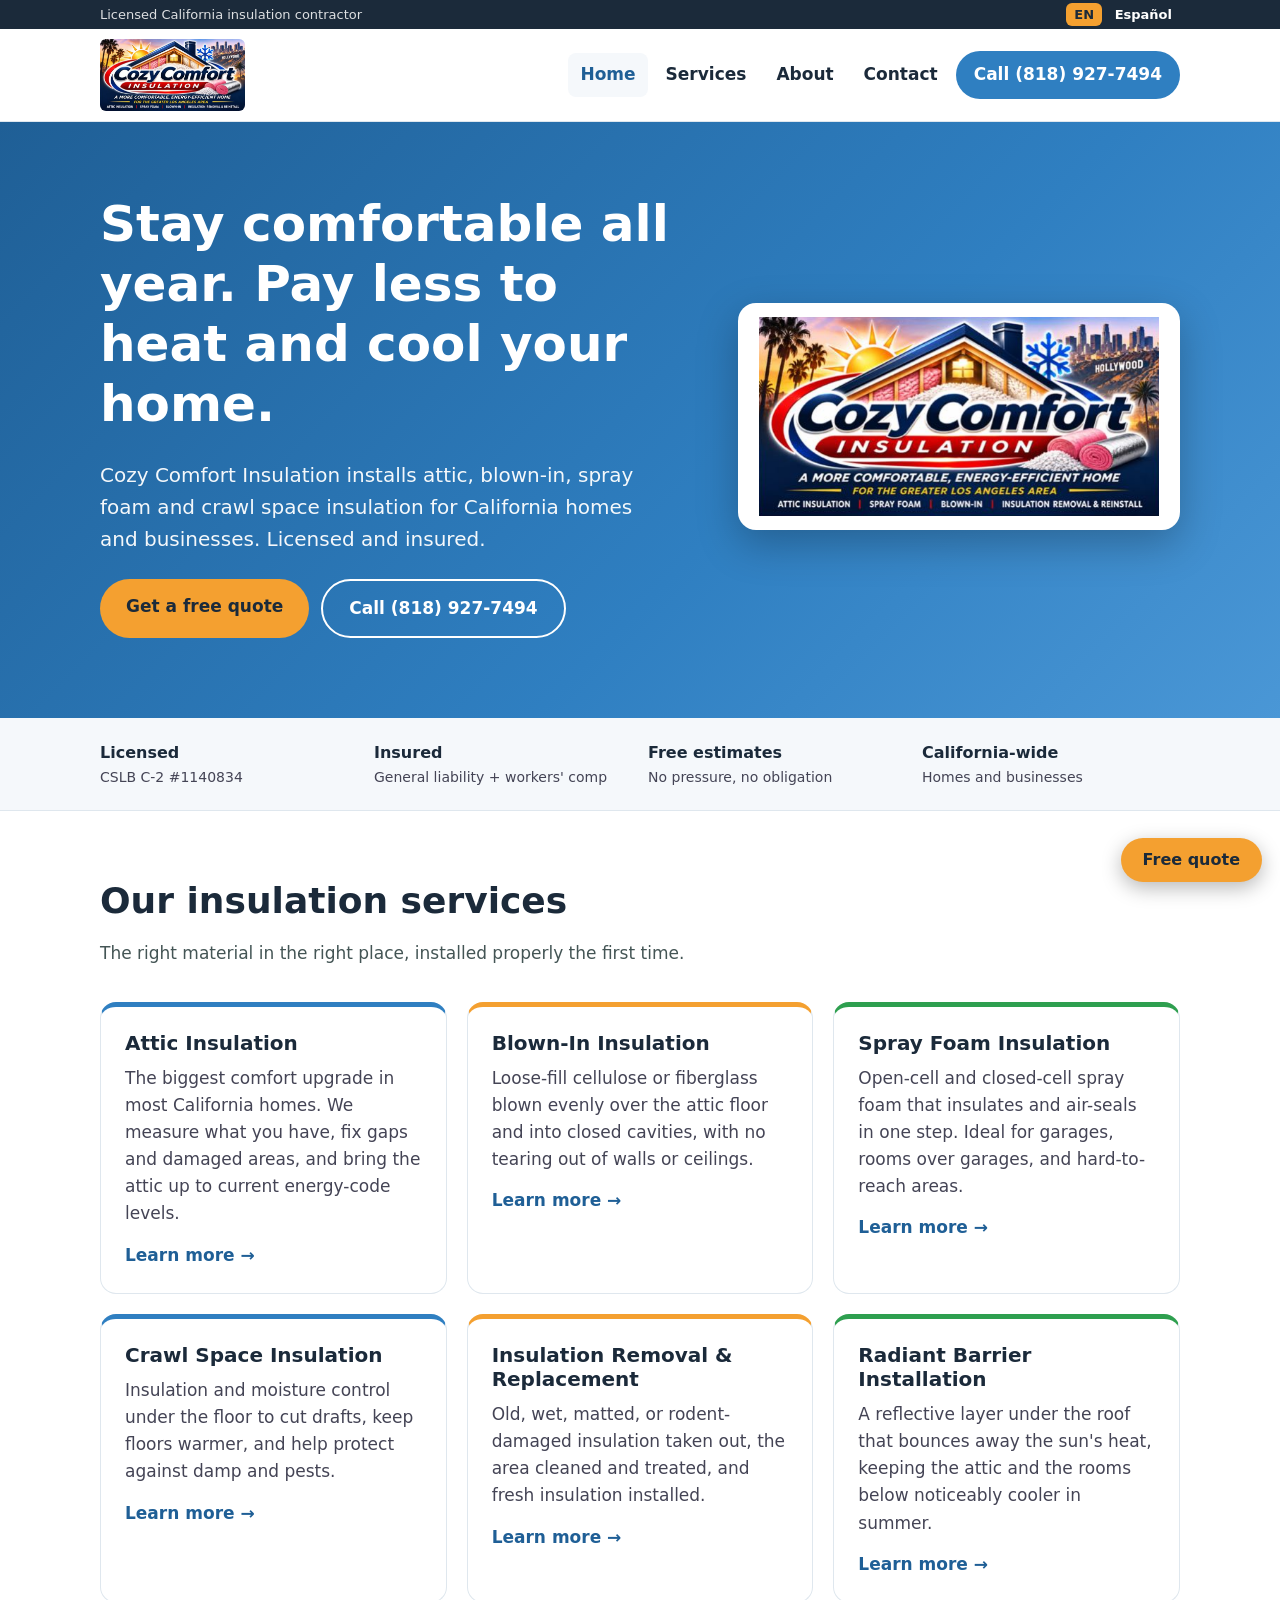
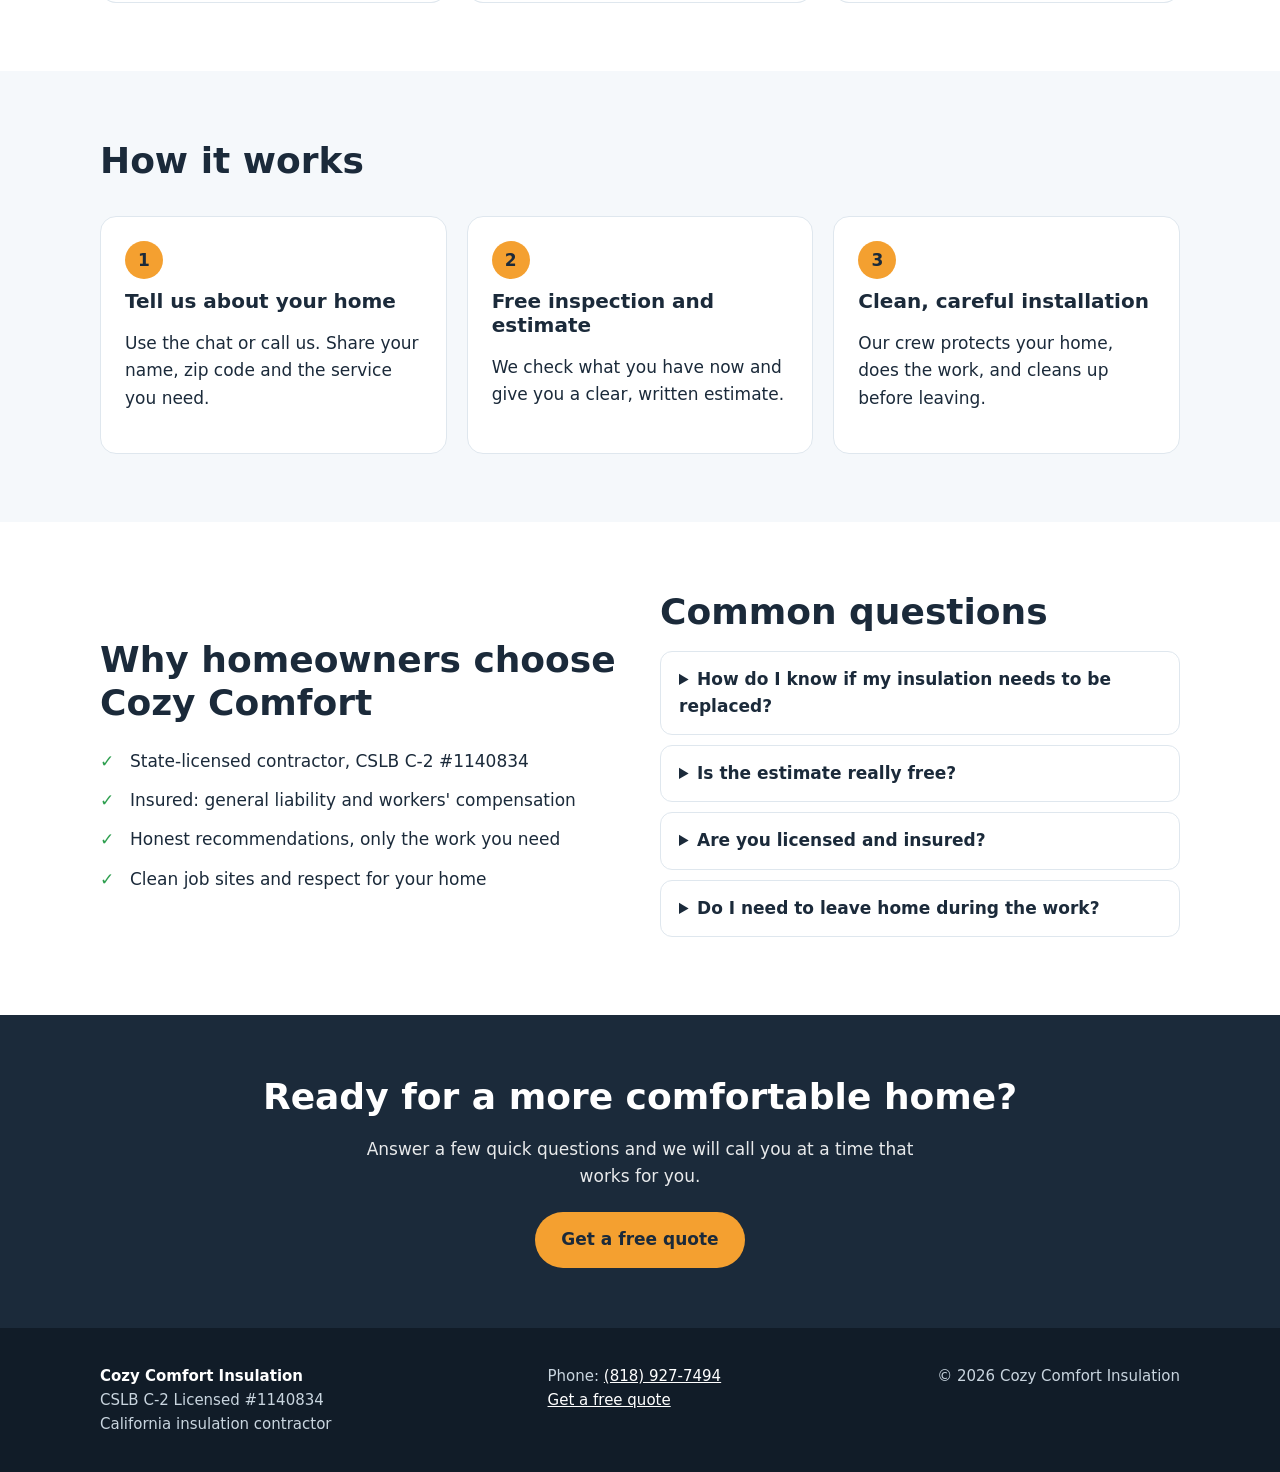
<file: docs/index.html>
<!DOCTYPE html><html lang="en"><head><meta charset="utf-8"><meta name="viewport" content="width=device-width,initial-scale=1">
<title>Insulation Contractor in California | Cozy Comfort Insulation</title><meta name="description" content="Licensed California insulation contractor. Attic, blown-in, spray foam, crawl space, removal and radiant barrier. Free estimates. Call (818) 927-7494."><meta name="robots" content="noindex,nofollow">
<link rel="alternate" hreflang="en" href="index.html"><link rel="alternate" hreflang="es" href="es/index.html"><link rel="alternate" hreflang="x-default" href="index.html">
<link rel="icon" href="assets/favicon.png"><link rel="apple-touch-icon" href="assets/favicon-192.png"><link rel="stylesheet" href="assets/site.css"></head><body>
<div class="lang"><div class="wrap"><span class="l">Licensed California insulation contractor</span><span><b>EN</b> <a href="es/index.html" hreflang="es" lang="es">Español</a></span></div></div>
<header class="top"><div class="wrap"><a class="logo" href="index.html"><img src="assets/logo.png" alt="Cozy Comfort Insulation" width="145" height="72"></a><nav><a href="index.html" class=on>Home</a><a href="services.html">Services</a><a href="about.html">About</a><a href="contact.html">Contact</a><a class="btn blue" href="tel:+18189277494" style="padding:10px 18px">Call (818) 927-7494</a></nav></div></header>

<section class="hero"><div class="wrap"><div>
<h1>Stay comfortable all year. Pay less to heat and cool your home.</h1>
<p class="lead">Cozy Comfort Insulation installs attic, blown-in, spray foam and crawl space insulation for California homes and businesses. Licensed and insured.</p>
<div class="acts"><a class="btn" href="#" data-cozy-chat>Get a free quote</a><a class="btn line" href="tel:+18189277494">Call (818) 927-7494</a></div></div>
<div class="card"><img src="assets/logo.png" alt="Cozy Comfort Insulation" width="400" height="199"></div></div></section>
<div class="trust"><div class="wrap"><div><b>Licensed</b>CSLB C-2 #1140834</div><div><b>Insured</b>General liability + workers' comp</div><div><b>Free estimates</b>No pressure, no obligation</div><div><b>California-wide</b>Homes and businesses</div></div></div>
<section class="s"><div class="wrap"><div class="sec-h"><h2>Our insulation services</h2><p>The right material in the right place, installed properly the first time.</p></div><div class="grid"><div class="card2"><h3>Attic Insulation</h3><p>The biggest comfort upgrade in most California homes. We measure what you have, fix gaps and damaged areas, and bring the attic up to current energy-code levels.</p><a class="more" href="services.html#attic">Learn more →</a></div><div class="card2"><h3>Blown-In Insulation</h3><p>Loose-fill cellulose or fiberglass blown evenly over the attic floor and into closed cavities, with no tearing out of walls or ceilings.</p><a class="more" href="services.html#blown">Learn more →</a></div><div class="card2"><h3>Spray Foam Insulation</h3><p>Open-cell and closed-cell spray foam that insulates and air-seals in one step. Ideal for garages, rooms over garages, and hard-to-reach areas.</p><a class="more" href="services.html#foam">Learn more →</a></div><div class="card2"><h3>Crawl Space Insulation</h3><p>Insulation and moisture control under the floor to cut drafts, keep floors warmer, and help protect against damp and pests.</p><a class="more" href="services.html#crawl">Learn more →</a></div><div class="card2"><h3>Insulation Removal & Replacement</h3><p>Old, wet, matted, or rodent-damaged insulation taken out, the area cleaned and treated, and fresh insulation installed.</p><a class="more" href="services.html#removal">Learn more →</a></div><div class="card2"><h3>Radiant Barrier Installation</h3><p>A reflective layer under the roof that bounces away the sun's heat, keeping the attic and the rooms below noticeably cooler in summer.</p><a class="more" href="services.html#radiant">Learn more →</a></div></div></div></section>
<section class="s alt"><div class="wrap"><div class="sec-h"><h2>How it works</h2></div><div class="steps">
<div><h3>Tell us about your home</h3><p>Use the chat or call us. Share your name, zip code and the service you need.</p></div>
<div><h3>Free inspection and estimate</h3><p>We check what you have now and give you a clear, written estimate.</p></div>
<div><h3>Clean, careful installation</h3><p>Our crew protects your home, does the work, and cleans up before leaving.</p></div></div></div></section>
<section class="s"><div class="wrap two"><div><h2>Why homeowners choose Cozy Comfort</h2>
<ul class="ck"><li>State-licensed contractor, CSLB C-2 #1140834</li><li>Insured: general liability and workers' compensation</li><li>Honest recommendations, only the work you need</li><li>Clean job sites and respect for your home</li></ul></div>
<div><h2>Common questions</h2><details><summary>How do I know if my insulation needs to be replaced?</summary><p>Common signs are rooms that are too hot or cold, high energy bills, drafts, uneven temperatures between floors, or insulation that is wet, flattened, or has been disturbed by pests. We inspect it and tell you plainly what you need.</p></details><details><summary>Is the estimate really free?</summary><p>Yes. Tell us about your home in the chat or call us, and we will give you a free, no-obligation estimate.</p></details><details><summary>Are you licensed and insured?</summary><p>Yes. Cozy Comfort Insulation holds California CSLB C-2 (insulation and acoustical) licence #1140834 and carries general liability and workers' compensation insurance.</p></details><details><summary>Do I need to leave home during the work?</summary><p>Usually not. Most attic and blown-in jobs are done in a day with you at home. We will tell you ahead of time if a job needs anything different.</p></details></div></div></section>
<section class="cta"><div class="wrap"><h2>Ready for a more comfortable home?</h2><p>Answer a few quick questions and we will call you at a time that works for you.</p><a class="btn" href="#" data-cozy-chat>Get a free quote</a></div></section>
<footer><div class="wrap"><div><b style="color:#fff">Cozy Comfort Insulation</b><br>CSLB C-2 Licensed #1140834<br>California insulation contractor</div>
<div>Phone: <a href="tel:+18189277494">(818) 927-7494</a><br><a href="#" data-cozy-chat>Get a free quote</a></div>
<div>© 2026 Cozy Comfort Insulation</div></div></footer>
<script src="assets/cozy-chat.js" defer></script></body></html>
</file>
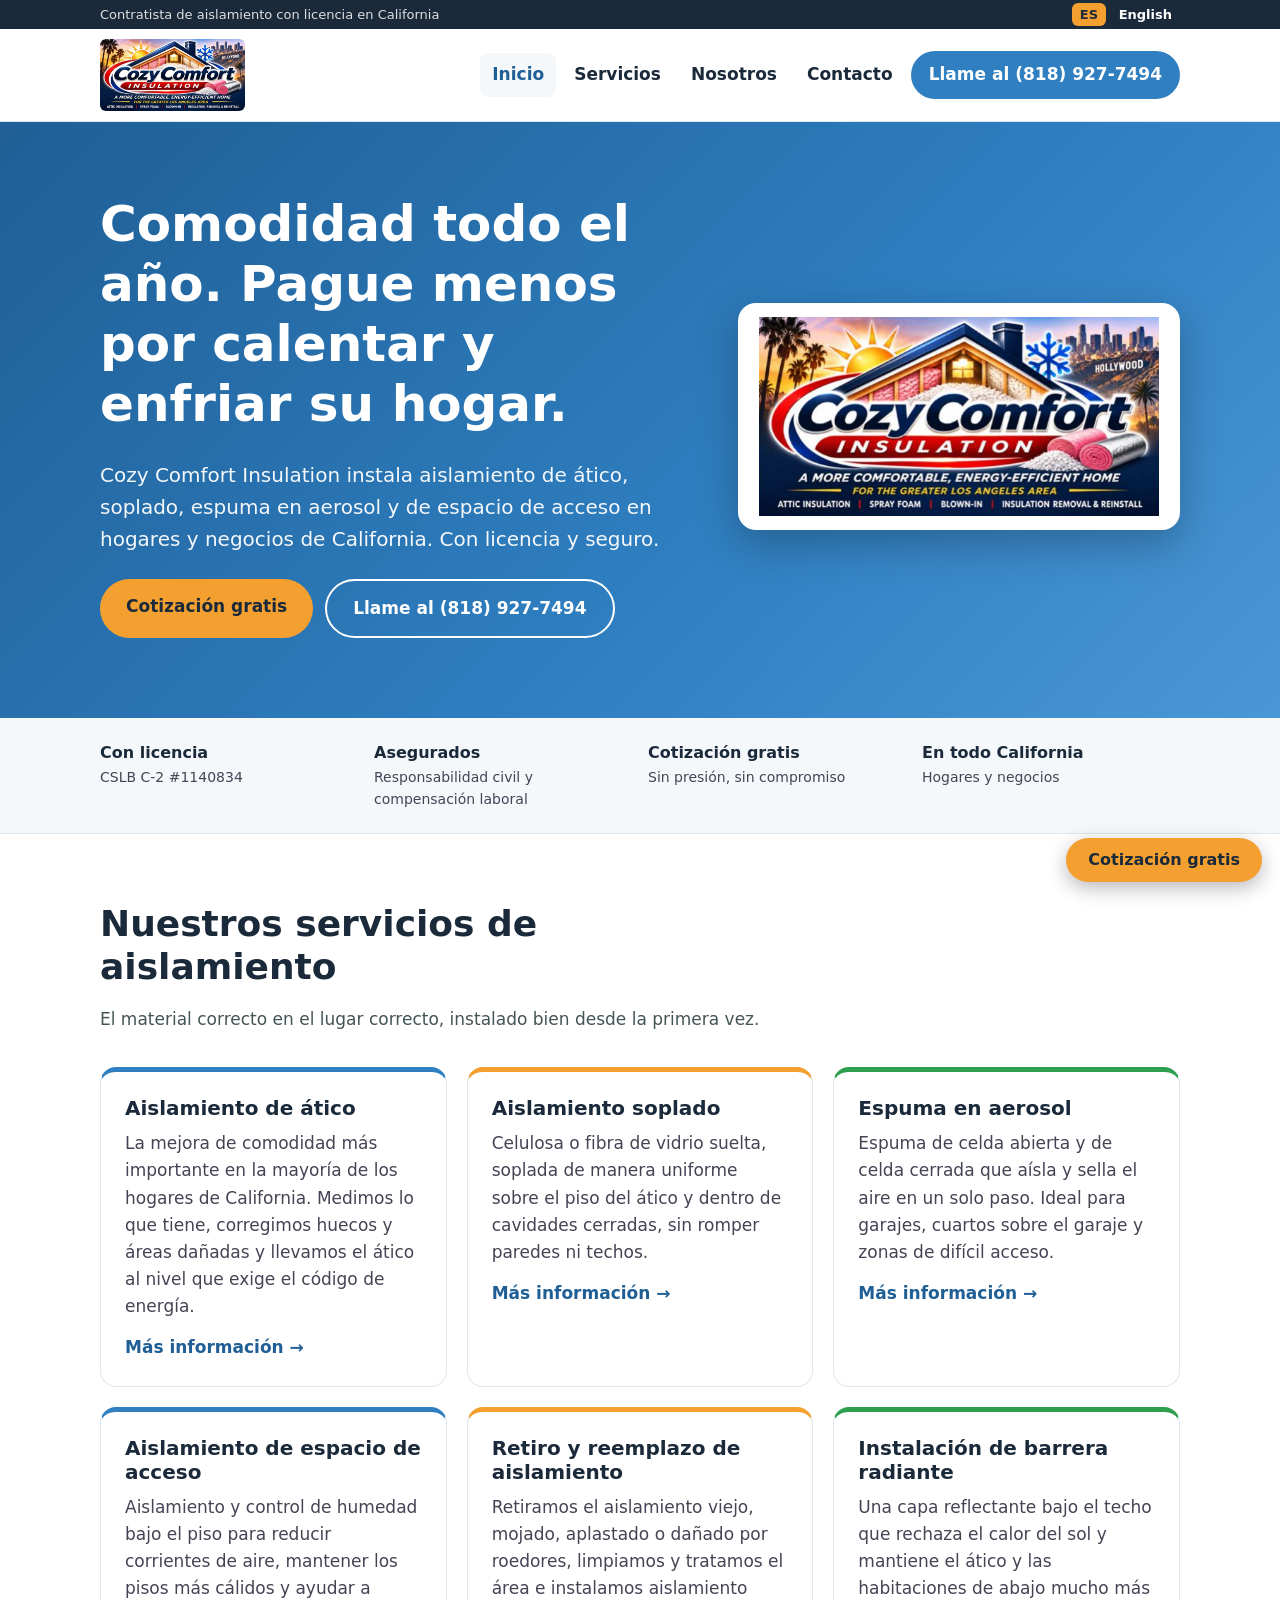
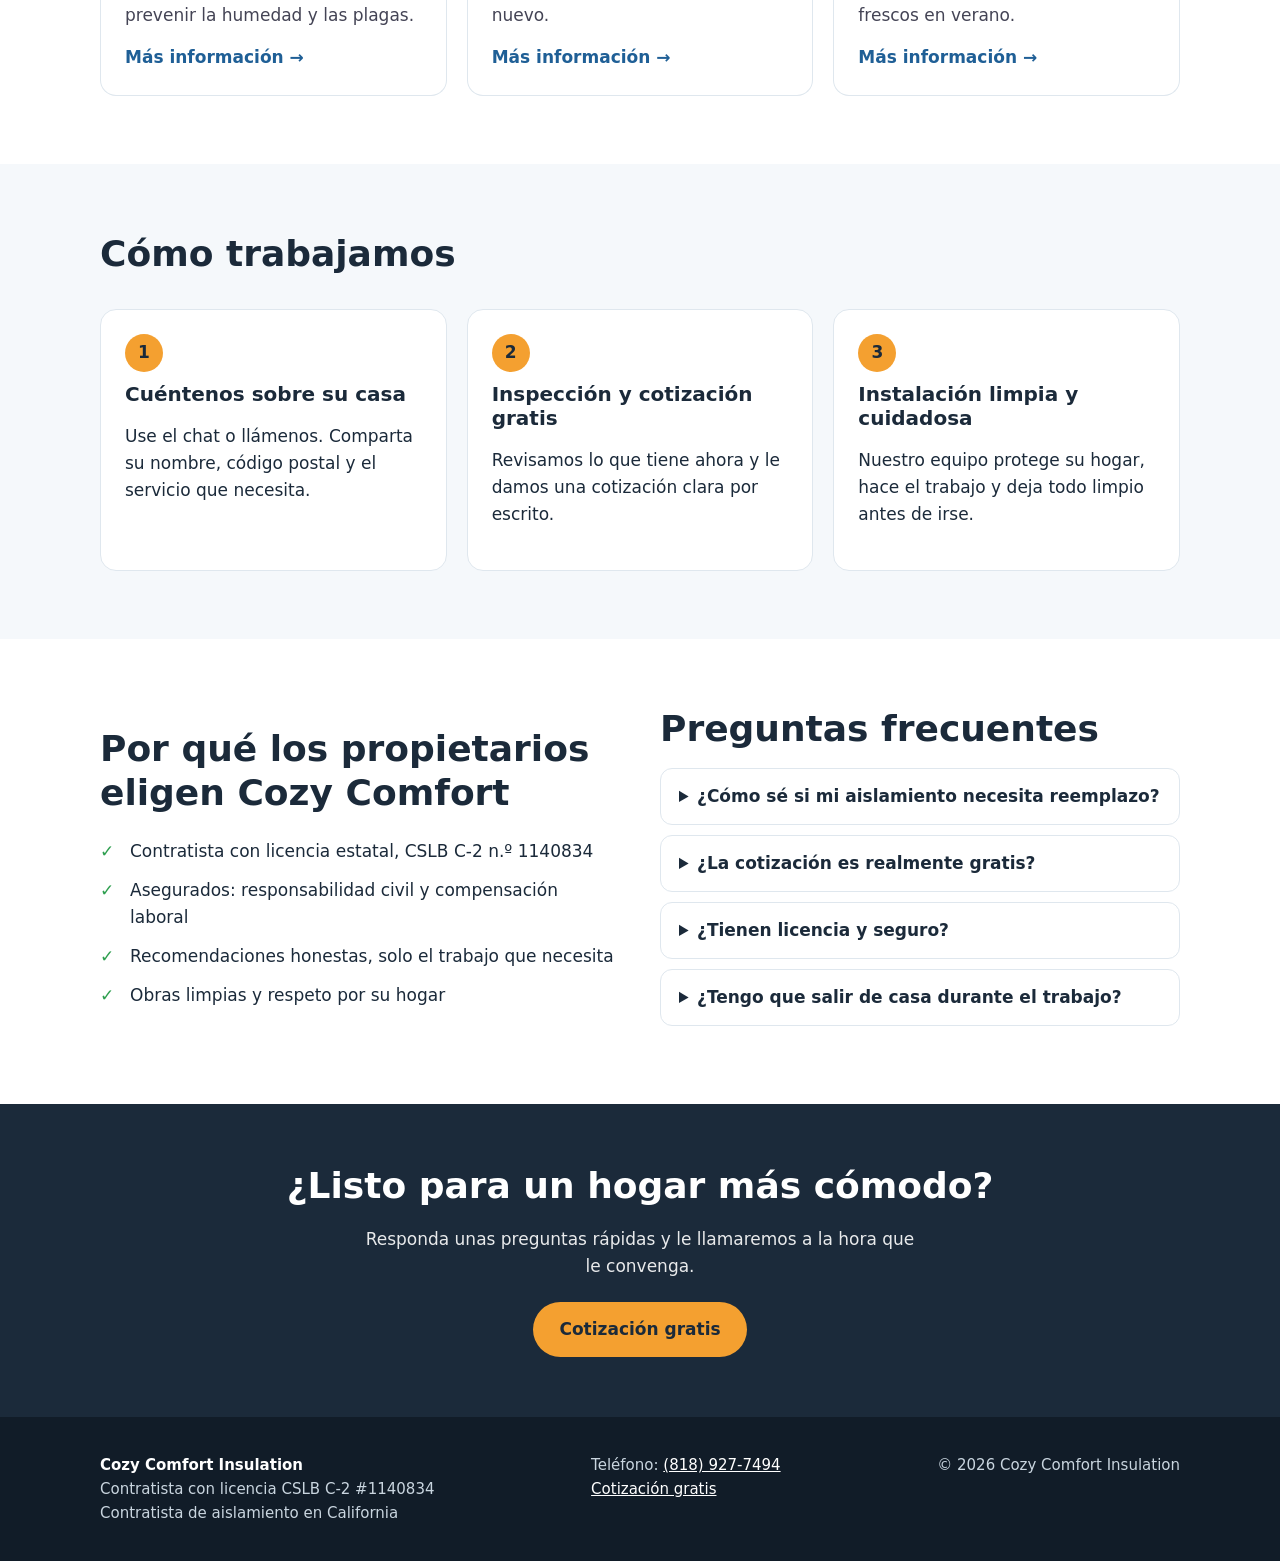
<file: docs/es/index.html>
<!DOCTYPE html><html lang="es"><head><meta charset="utf-8"><meta name="viewport" content="width=device-width,initial-scale=1">
<title>Contratista de aislamiento en California | Cozy Comfort Insulation</title><meta name="description" content="Contratista de aislamiento con licencia en California. Ático, soplado, espuma, espacio de acceso, retiro y barrera radiante. Cotización gratis. Llame al (818) 927-7494."><meta name="robots" content="noindex,nofollow">
<link rel="alternate" hreflang="en" href="../index.html"><link rel="alternate" hreflang="es" href="index.html"><link rel="alternate" hreflang="x-default" href="../index.html">
<link rel="icon" href="../assets/favicon.png"><link rel="apple-touch-icon" href="../assets/favicon-192.png"><link rel="stylesheet" href="../assets/site.css"></head><body>
<div class="lang"><div class="wrap"><span class="l">Contratista de aislamiento con licencia en California</span><span><b>ES</b> <a href="../index.html" hreflang="en" lang="en">English</a></span></div></div>
<header class="top"><div class="wrap"><a class="logo" href="index.html"><img src="../assets/logo.png" alt="Cozy Comfort Insulation" width="145" height="72"></a><nav><a href="index.html" class=on>Inicio</a><a href="services.html">Servicios</a><a href="about.html">Nosotros</a><a href="contact.html">Contacto</a><a class="btn blue" href="tel:+18189277494" style="padding:10px 18px">Llame al (818) 927-7494</a></nav></div></header>

<section class="hero"><div class="wrap"><div>
<h1>Comodidad todo el año. Pague menos por calentar y enfriar su hogar.</h1>
<p class="lead">Cozy Comfort Insulation instala aislamiento de ático, soplado, espuma en aerosol y de espacio de acceso en hogares y negocios de California. Con licencia y seguro.</p>
<div class="acts"><a class="btn" href="#" data-cozy-chat>Cotización gratis</a><a class="btn line" href="tel:+18189277494">Llame al (818) 927-7494</a></div></div>
<div class="card"><img src="../assets/logo.png" alt="Cozy Comfort Insulation" width="400" height="199"></div></div></section>
<div class="trust"><div class="wrap"><div><b>Con licencia</b>CSLB C-2 #1140834</div><div><b>Asegurados</b>Responsabilidad civil y compensación laboral</div><div><b>Cotización gratis</b>Sin presión, sin compromiso</div><div><b>En todo California</b>Hogares y negocios</div></div></div>
<section class="s"><div class="wrap"><div class="sec-h"><h2>Nuestros servicios de aislamiento</h2><p>El material correcto en el lugar correcto, instalado bien desde la primera vez.</p></div><div class="grid"><div class="card2"><h3>Aislamiento de ático</h3><p>La mejora de comodidad más importante en la mayoría de los hogares de California. Medimos lo que tiene, corregimos huecos y áreas dañadas y llevamos el ático al nivel que exige el código de energía.</p><a class="more" href="services.html#attic">Más información →</a></div><div class="card2"><h3>Aislamiento soplado</h3><p>Celulosa o fibra de vidrio suelta, soplada de manera uniforme sobre el piso del ático y dentro de cavidades cerradas, sin romper paredes ni techos.</p><a class="more" href="services.html#blown">Más información →</a></div><div class="card2"><h3>Espuma en aerosol</h3><p>Espuma de celda abierta y de celda cerrada que aísla y sella el aire en un solo paso. Ideal para garajes, cuartos sobre el garaje y zonas de difícil acceso.</p><a class="more" href="services.html#foam">Más información →</a></div><div class="card2"><h3>Aislamiento de espacio de acceso</h3><p>Aislamiento y control de humedad bajo el piso para reducir corrientes de aire, mantener los pisos más cálidos y ayudar a prevenir la humedad y las plagas.</p><a class="more" href="services.html#crawl">Más información →</a></div><div class="card2"><h3>Retiro y reemplazo de aislamiento</h3><p>Retiramos el aislamiento viejo, mojado, aplastado o dañado por roedores, limpiamos y tratamos el área e instalamos aislamiento nuevo.</p><a class="more" href="services.html#removal">Más información →</a></div><div class="card2"><h3>Instalación de barrera radiante</h3><p>Una capa reflectante bajo el techo que rechaza el calor del sol y mantiene el ático y las habitaciones de abajo mucho más frescos en verano.</p><a class="more" href="services.html#radiant">Más información →</a></div></div></div></section>
<section class="s alt"><div class="wrap"><div class="sec-h"><h2>Cómo trabajamos</h2></div><div class="steps">
<div><h3>Cuéntenos sobre su casa</h3><p>Use el chat o llámenos. Comparta su nombre, código postal y el servicio que necesita.</p></div>
<div><h3>Inspección y cotización gratis</h3><p>Revisamos lo que tiene ahora y le damos una cotización clara por escrito.</p></div>
<div><h3>Instalación limpia y cuidadosa</h3><p>Nuestro equipo protege su hogar, hace el trabajo y deja todo limpio antes de irse.</p></div></div></div></section>
<section class="s"><div class="wrap two"><div><h2>Por qué los propietarios eligen Cozy Comfort</h2>
<ul class="ck"><li>Contratista con licencia estatal, CSLB C-2 n.º 1140834</li><li>Asegurados: responsabilidad civil y compensación laboral</li><li>Recomendaciones honestas, solo el trabajo que necesita</li><li>Obras limpias y respeto por su hogar</li></ul></div>
<div><h2>Preguntas frecuentes</h2><details><summary>¿Cómo sé si mi aislamiento necesita reemplazo?</summary><p>Las señales comunes son habitaciones demasiado calientes o frías, facturas de energía altas, corrientes de aire, temperaturas desiguales entre pisos, o aislamiento mojado, aplastado o alterado por plagas. Lo inspeccionamos y le decimos con claridad lo que necesita.</p></details><details><summary>¿La cotización es realmente gratis?</summary><p>Sí. Cuéntenos sobre su casa en el chat o llámenos y le daremos una cotización gratis y sin compromiso.</p></details><details><summary>¿Tienen licencia y seguro?</summary><p>Sí. Cozy Comfort Insulation tiene la licencia CSLB C-2 (aislamiento y acústica) de California n.º 1140834 y cuenta con seguro de responsabilidad civil y de compensación laboral.</p></details><details><summary>¿Tengo que salir de casa durante el trabajo?</summary><p>Normalmente no. La mayoría de los trabajos de ático y aislamiento soplado se hacen en un día con usted en casa. Le avisaremos con anticipación si un trabajo requiere algo distinto.</p></details></div></div></section>
<section class="cta"><div class="wrap"><h2>¿Listo para un hogar más cómodo?</h2><p>Responda unas preguntas rápidas y le llamaremos a la hora que le convenga.</p><a class="btn" href="#" data-cozy-chat>Cotización gratis</a></div></section>
<footer><div class="wrap"><div><b style="color:#fff">Cozy Comfort Insulation</b><br>Contratista con licencia CSLB C-2 #1140834<br>Contratista de aislamiento en California</div>
<div>Teléfono: <a href="tel:+18189277494">(818) 927-7494</a><br><a href="#" data-cozy-chat>Cotización gratis</a></div>
<div>© 2026 Cozy Comfort Insulation</div></div></footer>
<script src="../assets/cozy-chat.js" defer></script></body></html>
</file>
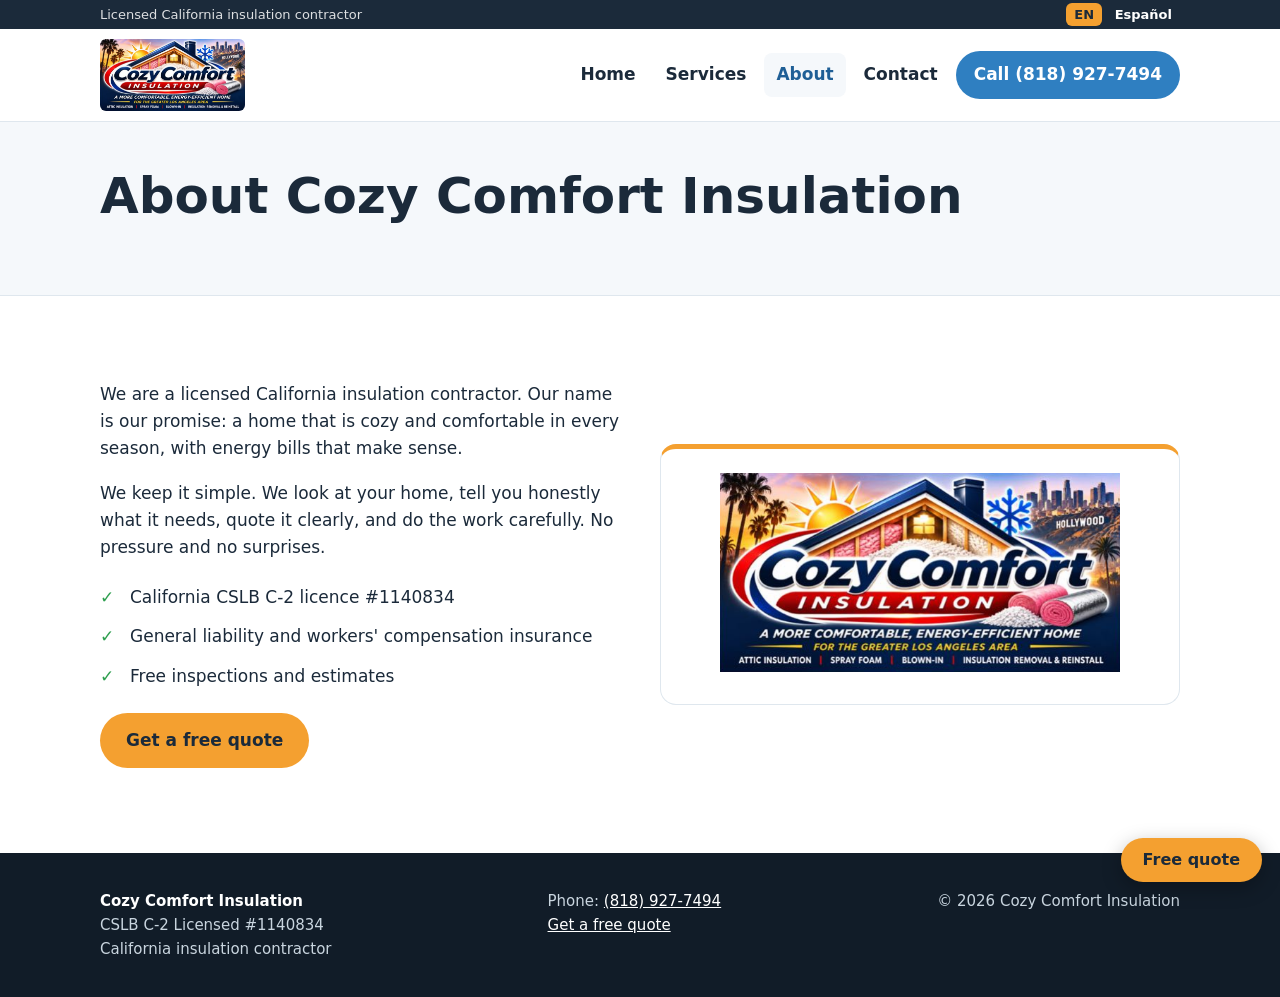
<file: docs/about.html>
<!DOCTYPE html><html lang="en"><head><meta charset="utf-8"><meta name="viewport" content="width=device-width,initial-scale=1">
<title>About Us | Cozy Comfort Insulation</title><meta name="description" content="Cozy Comfort Insulation is a licensed, insured California insulation contractor focused on comfort, lower energy bills and clean work."><meta name="robots" content="noindex,nofollow">
<link rel="alternate" hreflang="en" href="about.html"><link rel="alternate" hreflang="es" href="es/about.html"><link rel="alternate" hreflang="x-default" href="about.html">
<link rel="icon" href="assets/favicon.png"><link rel="apple-touch-icon" href="assets/favicon-192.png"><link rel="stylesheet" href="assets/site.css"></head><body>
<div class="lang"><div class="wrap"><span class="l">Licensed California insulation contractor</span><span><b>EN</b> <a href="es/about.html" hreflang="es" lang="es">Español</a></span></div></div>
<header class="top"><div class="wrap"><a class="logo" href="index.html"><img src="assets/logo.png" alt="Cozy Comfort Insulation" width="145" height="72"></a><nav><a href="index.html">Home</a><a href="services.html">Services</a><a href="about.html" class=on>About</a><a href="contact.html">Contact</a><a class="btn blue" href="tel:+18189277494" style="padding:10px 18px">Call (818) 927-7494</a></nav></div></header>
<div class="phead"><div class="wrap"><h1>About Cozy Comfort Insulation</h1></div></div>
<section class="s"><div class="wrap two"><div><p>We are a licensed California insulation contractor. Our name is our promise: a home that is cozy and comfortable in every season, with energy bills that make sense.</p>
<p>We keep it simple. We look at your home, tell you honestly what it needs, quote it clearly, and do the work carefully. No pressure and no surprises.</p>
<ul class="ck"><li>California CSLB C-2 licence #1140834</li><li>General liability and workers' compensation insurance</li><li>Free inspections and estimates</li></ul>
<p><a class="btn" href="#" data-cozy-chat>Get a free quote</a></p></div>
<div class="card2" style="text-align:center"><img src="assets/logo.png" alt="Cozy Comfort Insulation" width="400" height="199" style="max-width:400px"></div></div></section>
<footer><div class="wrap"><div><b style="color:#fff">Cozy Comfort Insulation</b><br>CSLB C-2 Licensed #1140834<br>California insulation contractor</div>
<div>Phone: <a href="tel:+18189277494">(818) 927-7494</a><br><a href="#" data-cozy-chat>Get a free quote</a></div>
<div>© 2026 Cozy Comfort Insulation</div></div></footer>
<script src="assets/cozy-chat.js" defer></script></body></html>
</file>
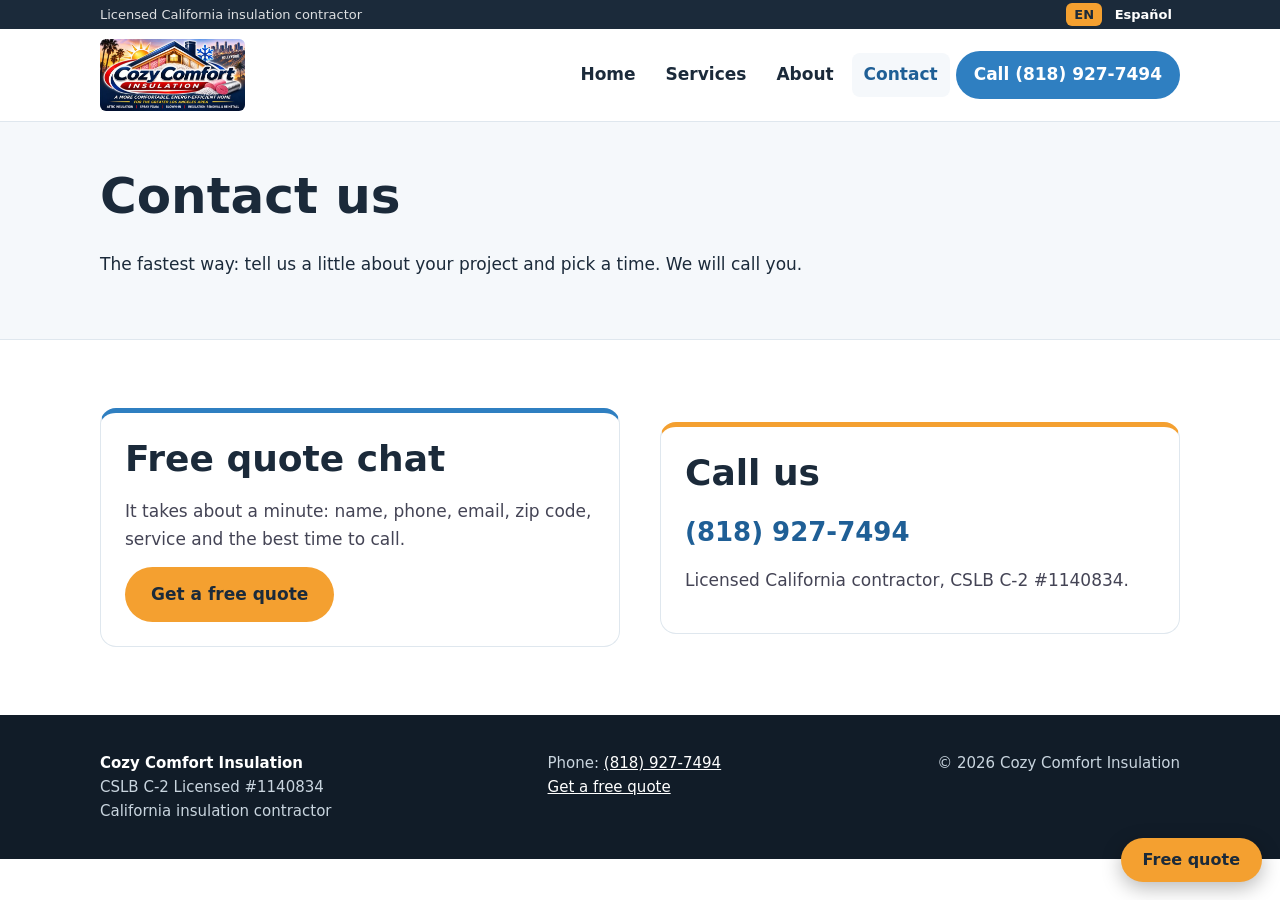
<file: docs/contact.html>
<!DOCTYPE html><html lang="en"><head><meta charset="utf-8"><meta name="viewport" content="width=device-width,initial-scale=1">
<title>Contact &amp; Free Quote | Cozy Comfort Insulation</title><meta name="description" content="Get a free insulation quote. Chat with us or call (818) 927-7494."><meta name="robots" content="noindex,nofollow">
<link rel="alternate" hreflang="en" href="contact.html"><link rel="alternate" hreflang="es" href="es/contact.html"><link rel="alternate" hreflang="x-default" href="contact.html">
<link rel="icon" href="assets/favicon.png"><link rel="apple-touch-icon" href="assets/favicon-192.png"><link rel="stylesheet" href="assets/site.css"></head><body>
<div class="lang"><div class="wrap"><span class="l">Licensed California insulation contractor</span><span><b>EN</b> <a href="es/contact.html" hreflang="es" lang="es">Español</a></span></div></div>
<header class="top"><div class="wrap"><a class="logo" href="index.html"><img src="assets/logo.png" alt="Cozy Comfort Insulation" width="145" height="72"></a><nav><a href="index.html">Home</a><a href="services.html">Services</a><a href="about.html">About</a><a href="contact.html" class=on>Contact</a><a class="btn blue" href="tel:+18189277494" style="padding:10px 18px">Call (818) 927-7494</a></nav></div></header>
<div class="phead"><div class="wrap"><h1>Contact us</h1><p>The fastest way: tell us a little about your project and pick a time. We will call you.</p></div></div>
<section class="s"><div class="wrap two"><div class="card2"><h2>Free quote chat</h2><p>It takes about a minute: name, phone, email, zip code, service and the best time to call.</p><a class="btn" href="#" data-cozy-chat>Get a free quote</a></div>
<div class="card2"><h2>Call us</h2><p style="font-size:26px;font-weight:800"><a href="tel:+18189277494" style="text-decoration:none">(818) 927-7494</a></p><p>Licensed California contractor, CSLB C-2 #1140834.</p></div></div></section>
<footer><div class="wrap"><div><b style="color:#fff">Cozy Comfort Insulation</b><br>CSLB C-2 Licensed #1140834<br>California insulation contractor</div>
<div>Phone: <a href="tel:+18189277494">(818) 927-7494</a><br><a href="#" data-cozy-chat>Get a free quote</a></div>
<div>© 2026 Cozy Comfort Insulation</div></div></footer>
<script src="assets/cozy-chat.js" defer></script></body></html>
</file>
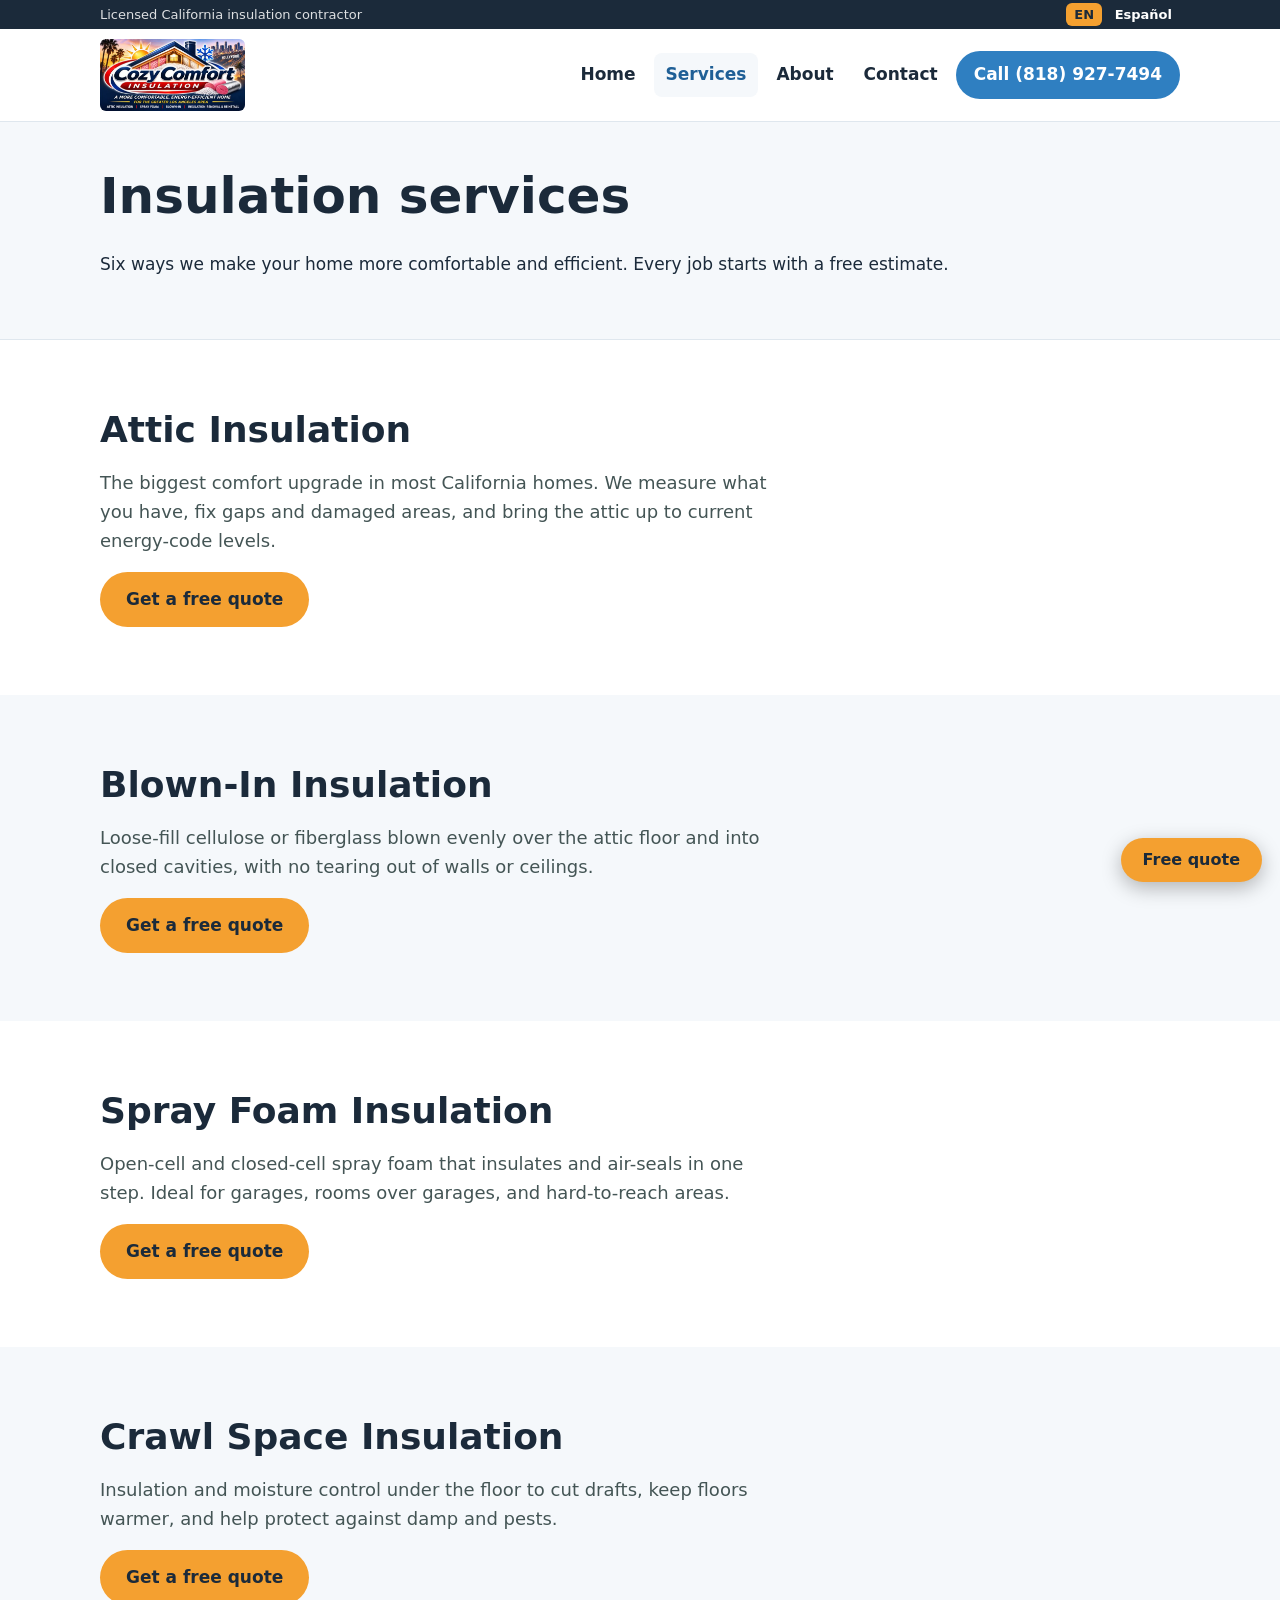
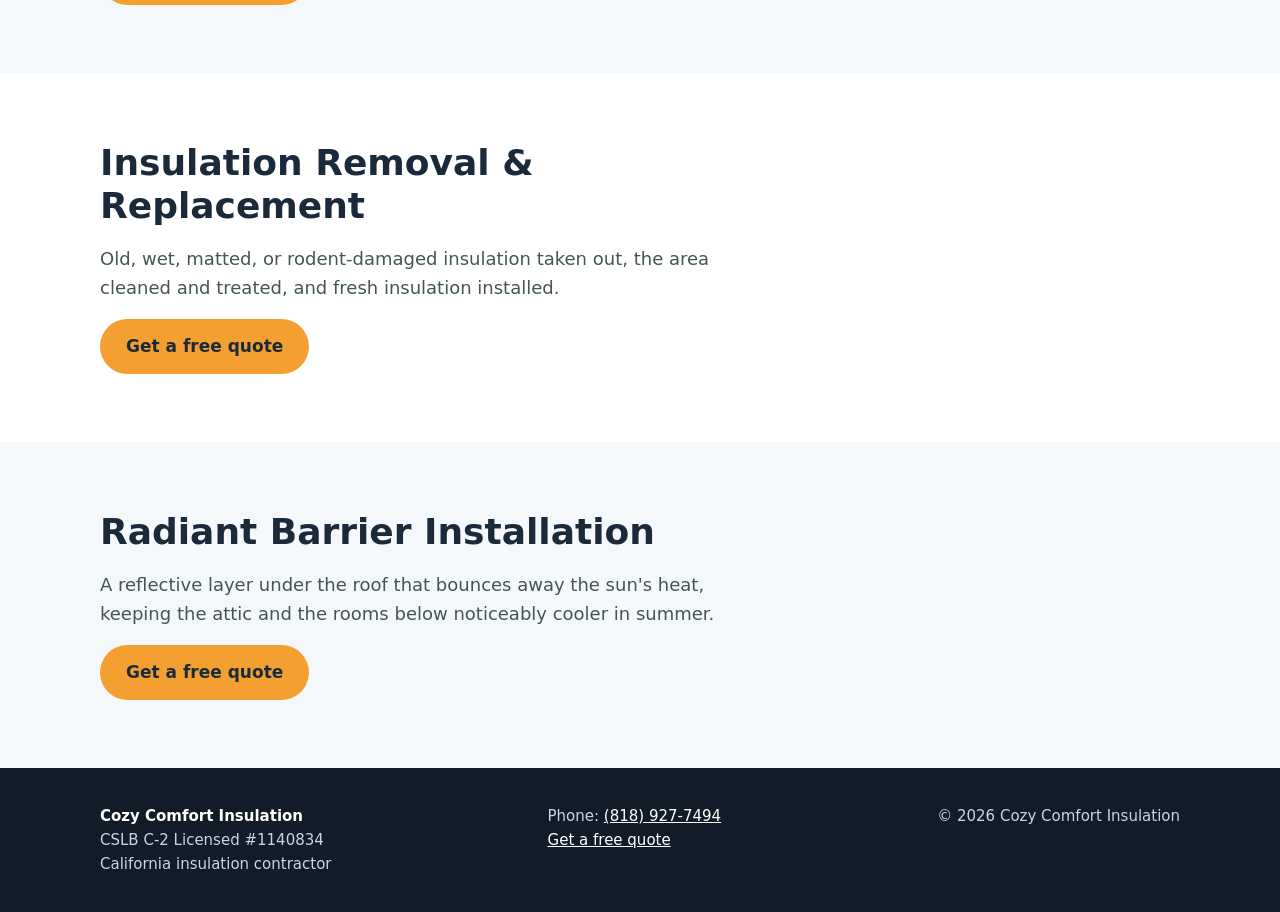
<file: docs/services.html>
<!DOCTYPE html><html lang="en"><head><meta charset="utf-8"><meta name="viewport" content="width=device-width,initial-scale=1">
<title>Insulation Services | Cozy Comfort Insulation</title><meta name="description" content="Attic insulation, blown-in, spray foam, crawl space, removal and replacement, and radiant barrier. Licensed California contractor."><meta name="robots" content="noindex,nofollow">
<link rel="alternate" hreflang="en" href="services.html"><link rel="alternate" hreflang="es" href="es/services.html"><link rel="alternate" hreflang="x-default" href="services.html">
<link rel="icon" href="assets/favicon.png"><link rel="apple-touch-icon" href="assets/favicon-192.png"><link rel="stylesheet" href="assets/site.css"></head><body>
<div class="lang"><div class="wrap"><span class="l">Licensed California insulation contractor</span><span><b>EN</b> <a href="es/services.html" hreflang="es" lang="es">Español</a></span></div></div>
<header class="top"><div class="wrap"><a class="logo" href="index.html"><img src="assets/logo.png" alt="Cozy Comfort Insulation" width="145" height="72"></a><nav><a href="index.html">Home</a><a href="services.html" class=on>Services</a><a href="about.html">About</a><a href="contact.html">Contact</a><a class="btn blue" href="tel:+18189277494" style="padding:10px 18px">Call (818) 927-7494</a></nav></div></header>
<div class="phead"><div class="wrap"><h1>Insulation services</h1><p>Six ways we make your home more comfortable and efficient. Every job starts with a free estimate.</p></div></div><section class="s" id="attic"><div class="wrap"><div class="sec-h" style="margin:0"><h2>Attic Insulation</h2><p style="font-size:18px">The biggest comfort upgrade in most California homes. We measure what you have, fix gaps and damaged areas, and bring the attic up to current energy-code levels.</p><p style="margin-top:16px"><a class="btn" href="#" data-cozy-chat>Get a free quote</a></p></div></div></section><section class="s alt" id="blown"><div class="wrap"><div class="sec-h" style="margin:0"><h2>Blown-In Insulation</h2><p style="font-size:18px">Loose-fill cellulose or fiberglass blown evenly over the attic floor and into closed cavities, with no tearing out of walls or ceilings.</p><p style="margin-top:16px"><a class="btn" href="#" data-cozy-chat>Get a free quote</a></p></div></div></section><section class="s" id="foam"><div class="wrap"><div class="sec-h" style="margin:0"><h2>Spray Foam Insulation</h2><p style="font-size:18px">Open-cell and closed-cell spray foam that insulates and air-seals in one step. Ideal for garages, rooms over garages, and hard-to-reach areas.</p><p style="margin-top:16px"><a class="btn" href="#" data-cozy-chat>Get a free quote</a></p></div></div></section><section class="s alt" id="crawl"><div class="wrap"><div class="sec-h" style="margin:0"><h2>Crawl Space Insulation</h2><p style="font-size:18px">Insulation and moisture control under the floor to cut drafts, keep floors warmer, and help protect against damp and pests.</p><p style="margin-top:16px"><a class="btn" href="#" data-cozy-chat>Get a free quote</a></p></div></div></section><section class="s" id="removal"><div class="wrap"><div class="sec-h" style="margin:0"><h2>Insulation Removal & Replacement</h2><p style="font-size:18px">Old, wet, matted, or rodent-damaged insulation taken out, the area cleaned and treated, and fresh insulation installed.</p><p style="margin-top:16px"><a class="btn" href="#" data-cozy-chat>Get a free quote</a></p></div></div></section><section class="s alt" id="radiant"><div class="wrap"><div class="sec-h" style="margin:0"><h2>Radiant Barrier Installation</h2><p style="font-size:18px">A reflective layer under the roof that bounces away the sun's heat, keeping the attic and the rooms below noticeably cooler in summer.</p><p style="margin-top:16px"><a class="btn" href="#" data-cozy-chat>Get a free quote</a></p></div></div></section>
<footer><div class="wrap"><div><b style="color:#fff">Cozy Comfort Insulation</b><br>CSLB C-2 Licensed #1140834<br>California insulation contractor</div>
<div>Phone: <a href="tel:+18189277494">(818) 927-7494</a><br><a href="#" data-cozy-chat>Get a free quote</a></div>
<div>© 2026 Cozy Comfort Insulation</div></div></footer>
<script src="assets/cozy-chat.js" defer></script></body></html>
</file>
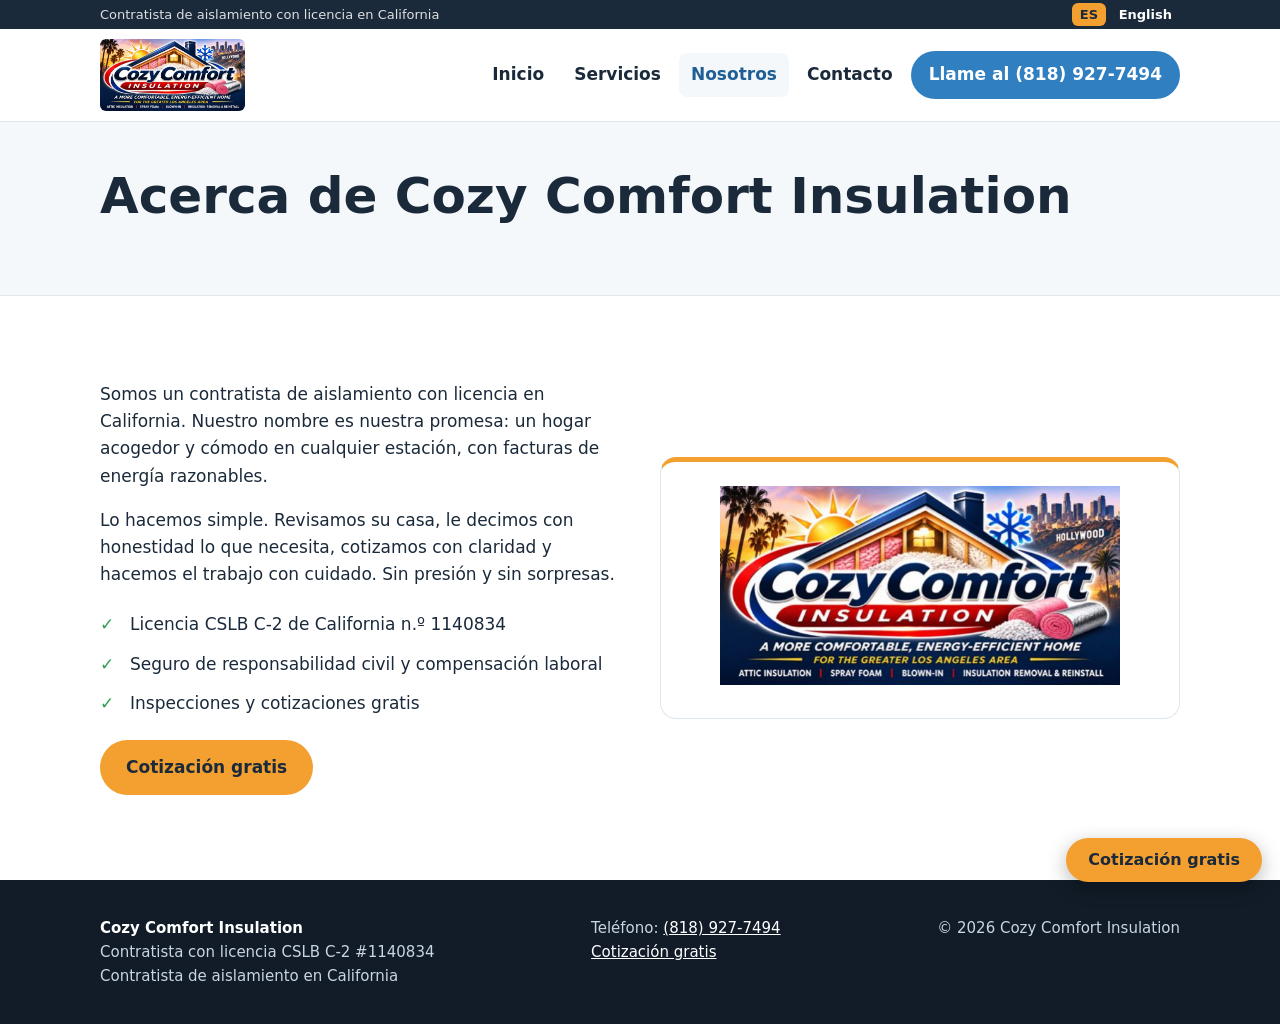
<file: docs/es/about.html>
<!DOCTYPE html><html lang="es"><head><meta charset="utf-8"><meta name="viewport" content="width=device-width,initial-scale=1">
<title>Nosotros | Cozy Comfort Insulation</title><meta name="description" content="Cozy Comfort Insulation es un contratista de aislamiento con licencia y seguro en California, enfocado en comodidad, facturas de energía más bajas y trabajo limpio."><meta name="robots" content="noindex,nofollow">
<link rel="alternate" hreflang="en" href="../about.html"><link rel="alternate" hreflang="es" href="about.html"><link rel="alternate" hreflang="x-default" href="../about.html">
<link rel="icon" href="../assets/favicon.png"><link rel="apple-touch-icon" href="../assets/favicon-192.png"><link rel="stylesheet" href="../assets/site.css"></head><body>
<div class="lang"><div class="wrap"><span class="l">Contratista de aislamiento con licencia en California</span><span><b>ES</b> <a href="../about.html" hreflang="en" lang="en">English</a></span></div></div>
<header class="top"><div class="wrap"><a class="logo" href="index.html"><img src="../assets/logo.png" alt="Cozy Comfort Insulation" width="145" height="72"></a><nav><a href="index.html">Inicio</a><a href="services.html">Servicios</a><a href="about.html" class=on>Nosotros</a><a href="contact.html">Contacto</a><a class="btn blue" href="tel:+18189277494" style="padding:10px 18px">Llame al (818) 927-7494</a></nav></div></header>
<div class="phead"><div class="wrap"><h1>Acerca de Cozy Comfort Insulation</h1></div></div>
<section class="s"><div class="wrap two"><div><p>Somos un contratista de aislamiento con licencia en California. Nuestro nombre es nuestra promesa: un hogar acogedor y cómodo en cualquier estación, con facturas de energía razonables.</p>
<p>Lo hacemos simple. Revisamos su casa, le decimos con honestidad lo que necesita, cotizamos con claridad y hacemos el trabajo con cuidado. Sin presión y sin sorpresas.</p>
<ul class="ck"><li>Licencia CSLB C-2 de California n.º 1140834</li><li>Seguro de responsabilidad civil y compensación laboral</li><li>Inspecciones y cotizaciones gratis</li></ul>
<p><a class="btn" href="#" data-cozy-chat>Cotización gratis</a></p></div>
<div class="card2" style="text-align:center"><img src="../assets/logo.png" alt="Cozy Comfort Insulation" width="400" height="199" style="max-width:400px"></div></div></section>
<footer><div class="wrap"><div><b style="color:#fff">Cozy Comfort Insulation</b><br>Contratista con licencia CSLB C-2 #1140834<br>Contratista de aislamiento en California</div>
<div>Teléfono: <a href="tel:+18189277494">(818) 927-7494</a><br><a href="#" data-cozy-chat>Cotización gratis</a></div>
<div>© 2026 Cozy Comfort Insulation</div></div></footer>
<script src="../assets/cozy-chat.js" defer></script></body></html>
</file>
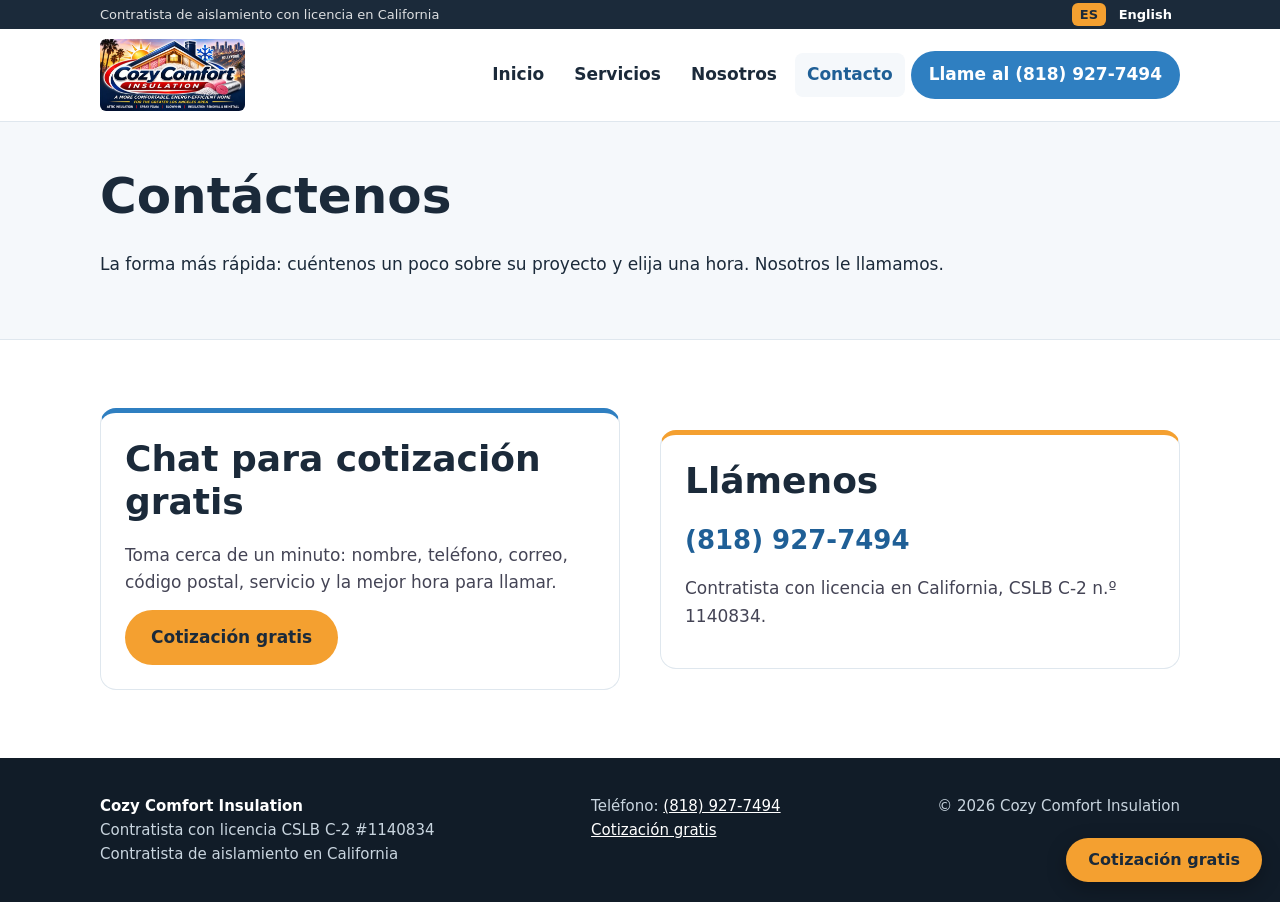
<file: docs/es/contact.html>
<!DOCTYPE html><html lang="es"><head><meta charset="utf-8"><meta name="viewport" content="width=device-width,initial-scale=1">
<title>Contacto y cotización gratis | Cozy Comfort Insulation</title><meta name="description" content="Pida su cotización gratis de aislamiento. Chatee con nosotros o llame al (818) 927-7494."><meta name="robots" content="noindex,nofollow">
<link rel="alternate" hreflang="en" href="../contact.html"><link rel="alternate" hreflang="es" href="contact.html"><link rel="alternate" hreflang="x-default" href="../contact.html">
<link rel="icon" href="../assets/favicon.png"><link rel="apple-touch-icon" href="../assets/favicon-192.png"><link rel="stylesheet" href="../assets/site.css"></head><body>
<div class="lang"><div class="wrap"><span class="l">Contratista de aislamiento con licencia en California</span><span><b>ES</b> <a href="../contact.html" hreflang="en" lang="en">English</a></span></div></div>
<header class="top"><div class="wrap"><a class="logo" href="index.html"><img src="../assets/logo.png" alt="Cozy Comfort Insulation" width="145" height="72"></a><nav><a href="index.html">Inicio</a><a href="services.html">Servicios</a><a href="about.html">Nosotros</a><a href="contact.html" class=on>Contacto</a><a class="btn blue" href="tel:+18189277494" style="padding:10px 18px">Llame al (818) 927-7494</a></nav></div></header>
<div class="phead"><div class="wrap"><h1>Contáctenos</h1><p>La forma más rápida: cuéntenos un poco sobre su proyecto y elija una hora. Nosotros le llamamos.</p></div></div>
<section class="s"><div class="wrap two"><div class="card2"><h2>Chat para cotización gratis</h2><p>Toma cerca de un minuto: nombre, teléfono, correo, código postal, servicio y la mejor hora para llamar.</p><a class="btn" href="#" data-cozy-chat>Cotización gratis</a></div>
<div class="card2"><h2>Llámenos</h2><p style="font-size:26px;font-weight:800"><a href="tel:+18189277494" style="text-decoration:none">(818) 927-7494</a></p><p>Contratista con licencia en California, CSLB C-2 n.º 1140834.</p></div></div></section>
<footer><div class="wrap"><div><b style="color:#fff">Cozy Comfort Insulation</b><br>Contratista con licencia CSLB C-2 #1140834<br>Contratista de aislamiento en California</div>
<div>Teléfono: <a href="tel:+18189277494">(818) 927-7494</a><br><a href="#" data-cozy-chat>Cotización gratis</a></div>
<div>© 2026 Cozy Comfort Insulation</div></div></footer>
<script src="../assets/cozy-chat.js" defer></script></body></html>
</file>
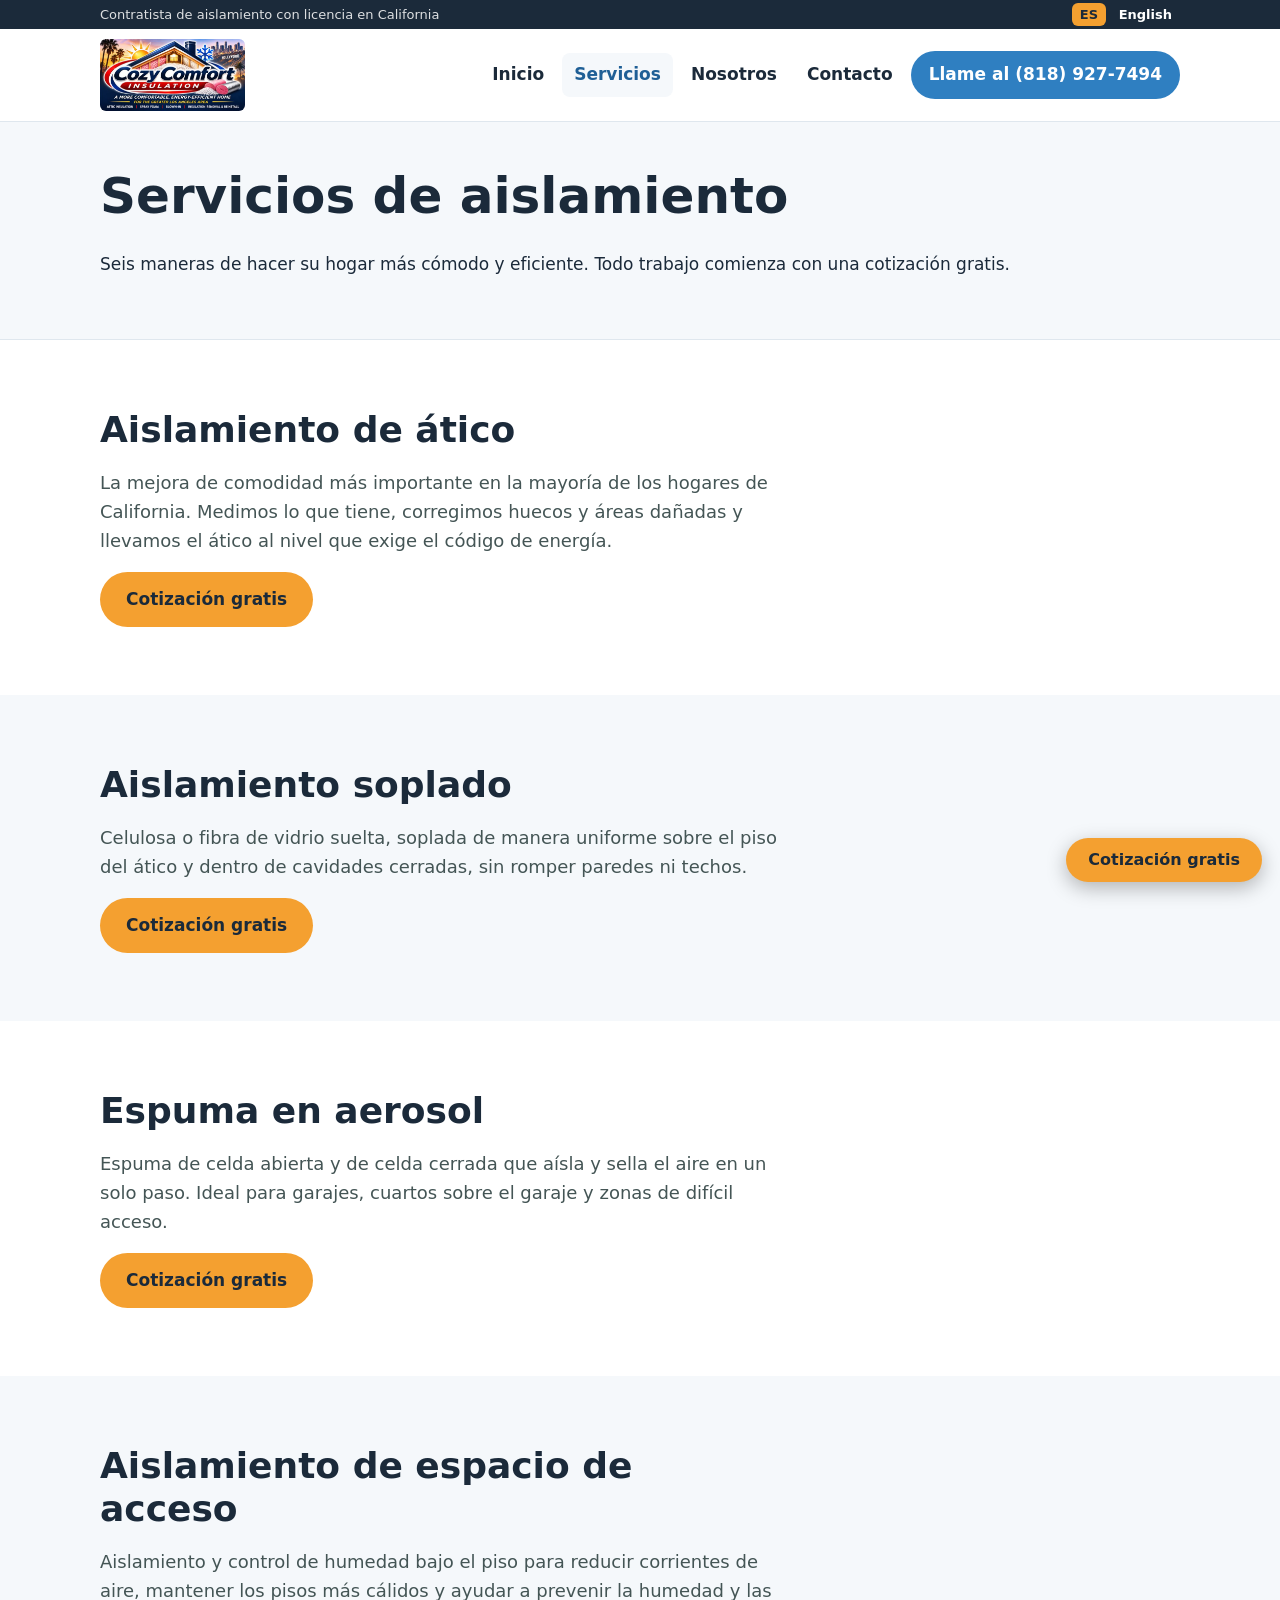
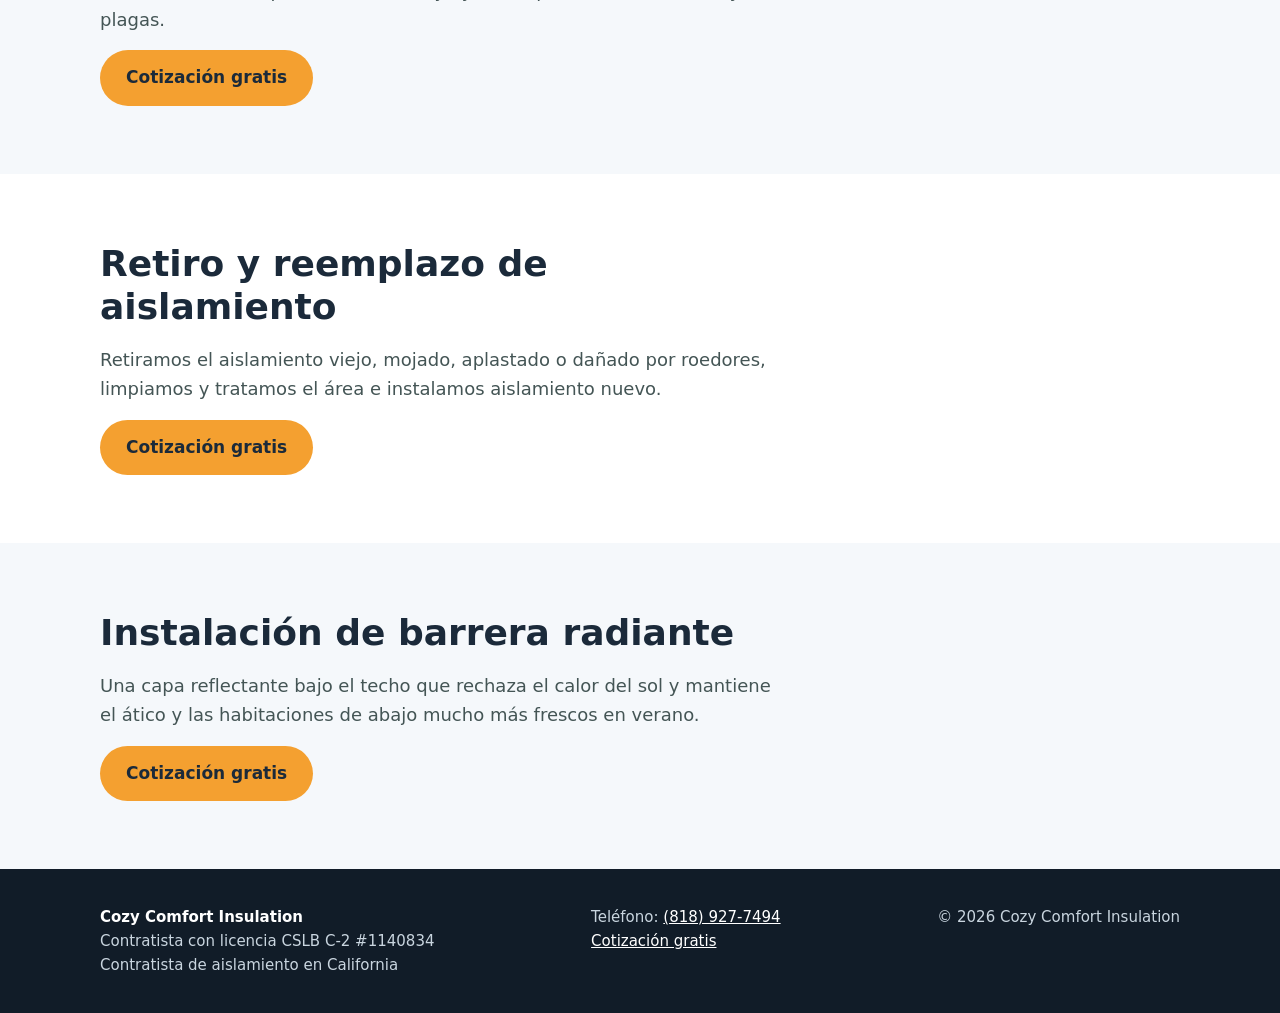
<file: docs/es/services.html>
<!DOCTYPE html><html lang="es"><head><meta charset="utf-8"><meta name="viewport" content="width=device-width,initial-scale=1">
<title>Servicios de aislamiento | Cozy Comfort Insulation</title><meta name="description" content="Aislamiento de ático, soplado, espuma en aerosol, espacio de acceso, retiro y reemplazo, y barrera radiante. Contratista con licencia en California."><meta name="robots" content="noindex,nofollow">
<link rel="alternate" hreflang="en" href="../services.html"><link rel="alternate" hreflang="es" href="services.html"><link rel="alternate" hreflang="x-default" href="../services.html">
<link rel="icon" href="../assets/favicon.png"><link rel="apple-touch-icon" href="../assets/favicon-192.png"><link rel="stylesheet" href="../assets/site.css"></head><body>
<div class="lang"><div class="wrap"><span class="l">Contratista de aislamiento con licencia en California</span><span><b>ES</b> <a href="../services.html" hreflang="en" lang="en">English</a></span></div></div>
<header class="top"><div class="wrap"><a class="logo" href="index.html"><img src="../assets/logo.png" alt="Cozy Comfort Insulation" width="145" height="72"></a><nav><a href="index.html">Inicio</a><a href="services.html" class=on>Servicios</a><a href="about.html">Nosotros</a><a href="contact.html">Contacto</a><a class="btn blue" href="tel:+18189277494" style="padding:10px 18px">Llame al (818) 927-7494</a></nav></div></header>
<div class="phead"><div class="wrap"><h1>Servicios de aislamiento</h1><p>Seis maneras de hacer su hogar más cómodo y eficiente. Todo trabajo comienza con una cotización gratis.</p></div></div><section class="s" id="attic"><div class="wrap"><div class="sec-h" style="margin:0"><h2>Aislamiento de ático</h2><p style="font-size:18px">La mejora de comodidad más importante en la mayoría de los hogares de California. Medimos lo que tiene, corregimos huecos y áreas dañadas y llevamos el ático al nivel que exige el código de energía.</p><p style="margin-top:16px"><a class="btn" href="#" data-cozy-chat>Cotización gratis</a></p></div></div></section><section class="s alt" id="blown"><div class="wrap"><div class="sec-h" style="margin:0"><h2>Aislamiento soplado</h2><p style="font-size:18px">Celulosa o fibra de vidrio suelta, soplada de manera uniforme sobre el piso del ático y dentro de cavidades cerradas, sin romper paredes ni techos.</p><p style="margin-top:16px"><a class="btn" href="#" data-cozy-chat>Cotización gratis</a></p></div></div></section><section class="s" id="foam"><div class="wrap"><div class="sec-h" style="margin:0"><h2>Espuma en aerosol</h2><p style="font-size:18px">Espuma de celda abierta y de celda cerrada que aísla y sella el aire en un solo paso. Ideal para garajes, cuartos sobre el garaje y zonas de difícil acceso.</p><p style="margin-top:16px"><a class="btn" href="#" data-cozy-chat>Cotización gratis</a></p></div></div></section><section class="s alt" id="crawl"><div class="wrap"><div class="sec-h" style="margin:0"><h2>Aislamiento de espacio de acceso</h2><p style="font-size:18px">Aislamiento y control de humedad bajo el piso para reducir corrientes de aire, mantener los pisos más cálidos y ayudar a prevenir la humedad y las plagas.</p><p style="margin-top:16px"><a class="btn" href="#" data-cozy-chat>Cotización gratis</a></p></div></div></section><section class="s" id="removal"><div class="wrap"><div class="sec-h" style="margin:0"><h2>Retiro y reemplazo de aislamiento</h2><p style="font-size:18px">Retiramos el aislamiento viejo, mojado, aplastado o dañado por roedores, limpiamos y tratamos el área e instalamos aislamiento nuevo.</p><p style="margin-top:16px"><a class="btn" href="#" data-cozy-chat>Cotización gratis</a></p></div></div></section><section class="s alt" id="radiant"><div class="wrap"><div class="sec-h" style="margin:0"><h2>Instalación de barrera radiante</h2><p style="font-size:18px">Una capa reflectante bajo el techo que rechaza el calor del sol y mantiene el ático y las habitaciones de abajo mucho más frescos en verano.</p><p style="margin-top:16px"><a class="btn" href="#" data-cozy-chat>Cotización gratis</a></p></div></div></section>
<footer><div class="wrap"><div><b style="color:#fff">Cozy Comfort Insulation</b><br>Contratista con licencia CSLB C-2 #1140834<br>Contratista de aislamiento en California</div>
<div>Teléfono: <a href="tel:+18189277494">(818) 927-7494</a><br><a href="#" data-cozy-chat>Cotización gratis</a></div>
<div>© 2026 Cozy Comfort Insulation</div></div></footer>
<script src="../assets/cozy-chat.js" defer></script></body></html>
</file>
<file: docs/assets/site.css>
:root{--blue:#2f7fc1;--blue-d:#1f5f96;--orange:#f4a030;--green:#2e9f4f;--ink:#1b2a3a;--soft:#f5f8fb;--line:#dfe7ee}
*{box-sizing:border-box}html{scroll-behavior:smooth}body{margin:0;font:17px/1.6 system-ui,-apple-system,"Segoe UI",Roboto,Arial,sans-serif;color:var(--ink);background:#fff}
img{max-width:100%;height:auto}a{color:var(--blue-d)}h1,h2,h3{line-height:1.2;margin:0 0 .5em}h1{font-size:clamp(30px,5vw,50px)}h2{font-size:clamp(25px,3.4vw,36px)}h3{font-size:20px}
.wrap{max-width:1120px;margin:0 auto;padding:0 20px}
.lang{background:var(--ink);color:#fff;font:600 13px/1 system-ui,sans-serif}.lang .wrap{display:flex;justify-content:space-between;align-items:center;padding:8px 20px}
.lang a{color:#fff;text-decoration:none;padding:4px 8px;border-radius:6px}.lang b{background:var(--orange);color:var(--ink);padding:4px 8px;border-radius:6px}.lang .l{opacity:.85;font-weight:500}
header.top{background:#fff;border-bottom:1px solid var(--line);position:sticky;top:0;z-index:50}header.top .wrap{display:flex;align-items:center;gap:20px;padding:10px 20px}
.logo img{height:72px;border-radius:6px;width:auto;display:block}nav{margin-left:auto;display:flex;gap:6px;flex-wrap:wrap;align-items:center}nav a{color:var(--ink);text-decoration:none;font-weight:600;padding:8px 12px;border-radius:8px}nav a:hover,nav a.on{background:var(--soft);color:var(--blue-d)}
.btn{display:inline-block;background:var(--orange);color:var(--ink)!important;font-weight:800;border-radius:999px;padding:14px 26px;text-decoration:none;border:0;cursor:pointer;font-size:17px}.btn:hover{filter:brightness(.95)}
.btn.line{background:transparent;border:2px solid #fff;color:#fff!important}.btn.blue{background:var(--blue);color:#fff!important}
.hero{background:linear-gradient(135deg,var(--blue-d),var(--blue) 60%,#4a97d6);color:#fff;padding:72px 0 80px}.hero .wrap{display:grid;grid-template-columns:1.15fr .85fr;gap:40px;align-items:center}
.hero p.lead{font-size:20px;opacity:.95;max-width:560px}.hero .acts{display:flex;gap:12px;flex-wrap:wrap;margin-top:24px}
.hero .card{background:#fff;border-radius:18px;padding:14px;color:var(--ink);box-shadow:0 14px 40px rgba(0,0,0,.25)}.hero .card img{width:100%;max-width:400px;display:block;margin:0 auto}
.trust{background:var(--soft);border-bottom:1px solid var(--line)}.trust .wrap{display:grid;grid-template-columns:repeat(4,1fr);gap:16px;padding:22px 20px}.trust div{font-size:14px;color:#445}.trust b{display:block;font-size:16px;color:var(--ink)}
section.s{padding:68px 0}section.alt{background:var(--soft)}.sec-h{max-width:680px;margin-bottom:34px}.sec-h p{color:#455;margin:0}
.grid{display:grid;grid-template-columns:repeat(3,1fr);gap:20px}.card2{background:#fff;border:1px solid var(--line);border-radius:16px;padding:24px;border-top:5px solid var(--blue)}.card2:nth-child(3n+2){border-top-color:var(--orange)}.card2:nth-child(3n){border-top-color:var(--green)}.card2 p{margin:0 0 14px;color:#445}.card2 a.more{font-weight:700;text-decoration:none}
.steps{display:grid;grid-template-columns:repeat(3,1fr);gap:20px;counter-reset:st}.steps div{background:#fff;border-radius:16px;padding:24px;border:1px solid var(--line)}.steps div::before{counter-increment:st;content:counter(st);display:inline-grid;place-items:center;width:38px;height:38px;border-radius:50%;background:var(--orange);color:var(--ink);font-weight:800;margin-bottom:10px}
.two{display:grid;grid-template-columns:1fr 1fr;gap:40px;align-items:center}ul.ck{list-style:none;padding:0;margin:0}ul.ck li{padding:6px 0 6px 30px;position:relative}ul.ck li::before{content:"✓";position:absolute;left:0;color:var(--green);font-weight:800}
details{background:#fff;border:1px solid var(--line);border-radius:12px;padding:14px 18px;margin-bottom:10px}summary{font-weight:700;cursor:pointer}details p{margin:10px 0 0;color:#445}
.cta{background:var(--ink);color:#fff;text-align:center;padding:60px 0}.cta p{opacity:.9;max-width:560px;margin:0 auto 22px}
footer{background:#111c28;color:#c9d5df;padding:36px 0;font-size:15px}footer .wrap{display:flex;flex-wrap:wrap;gap:20px;justify-content:space-between}footer a{color:#fff}
.phead{background:var(--soft);padding:44px 0;border-bottom:1px solid var(--line)}
@media(max-width:860px){.hero .wrap,.two{grid-template-columns:1fr}.grid,.steps{grid-template-columns:1fr}.trust .wrap{grid-template-columns:1fr 1fr}.hero{padding:44px 0 52px}nav{margin:0;width:100%}header.top .wrap{flex-wrap:wrap}.logo img{height:52px}nav a{padding:6px 9px}}
</file>
